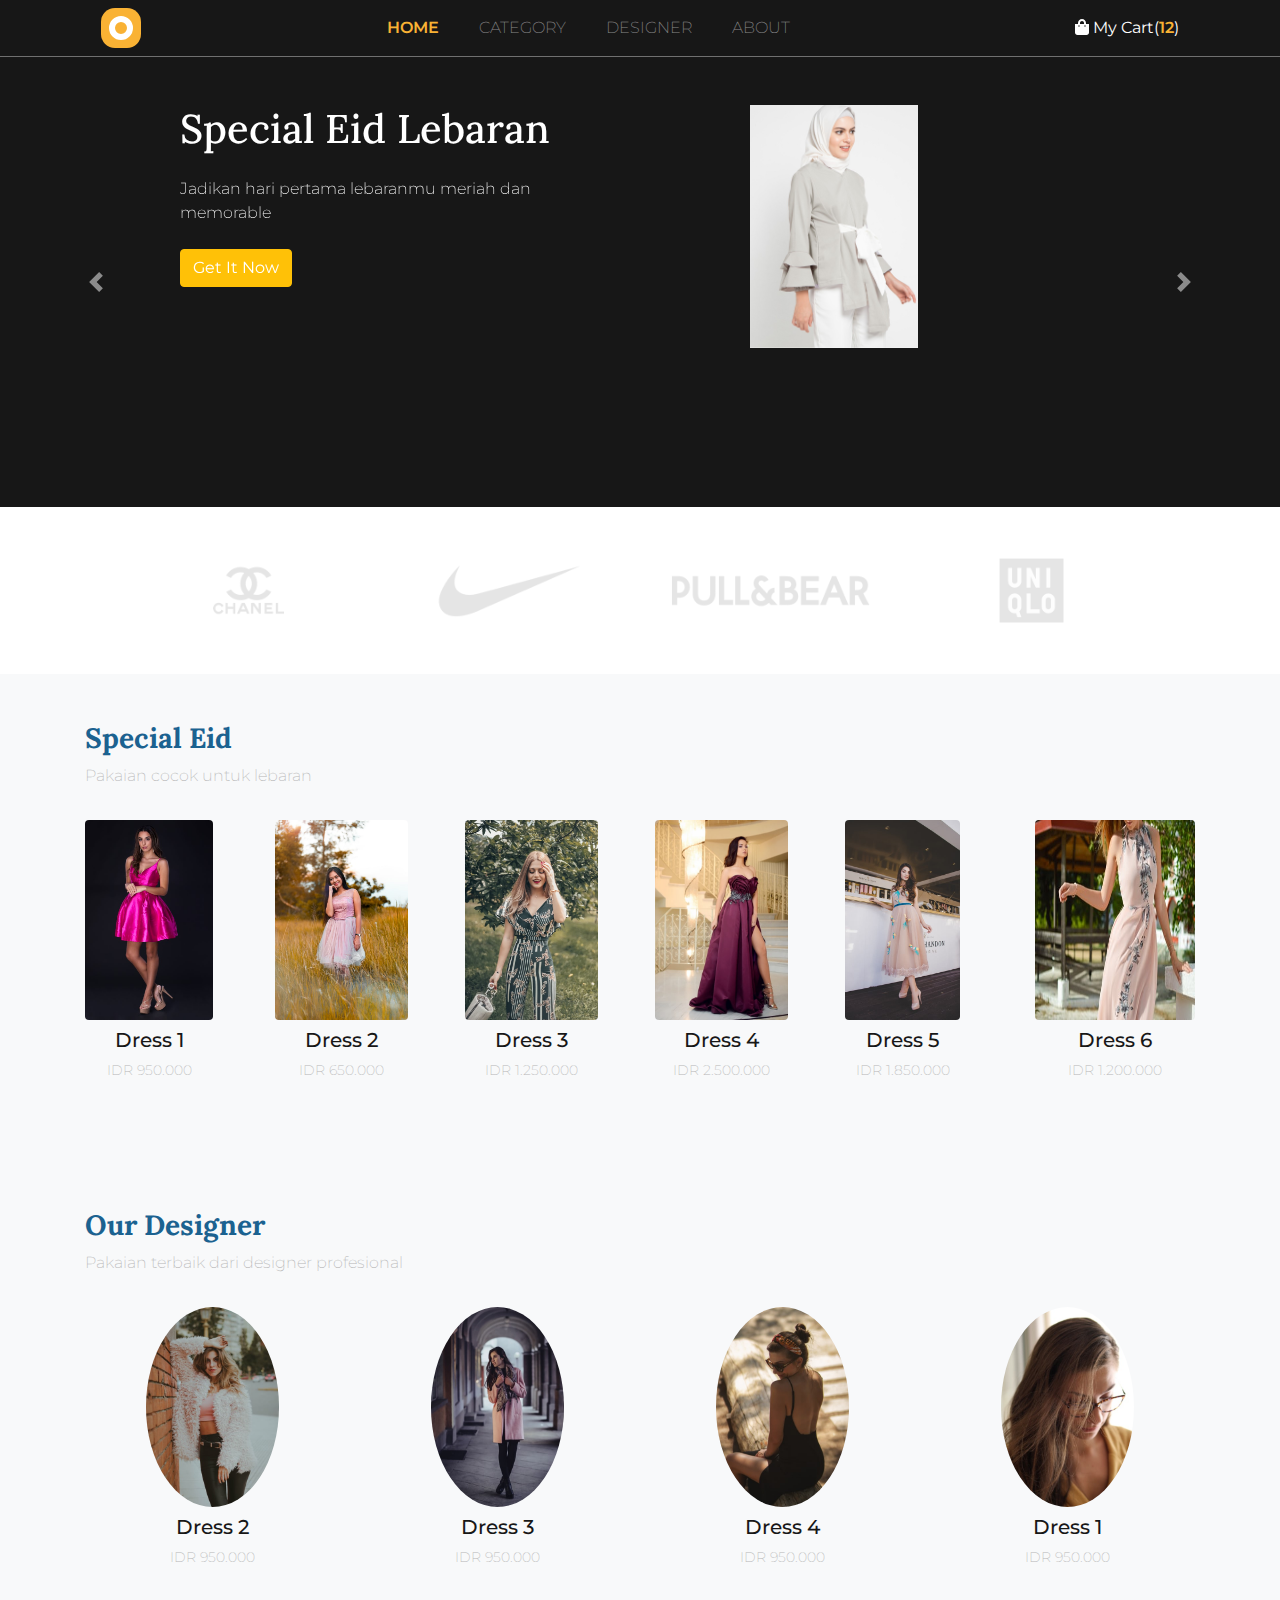
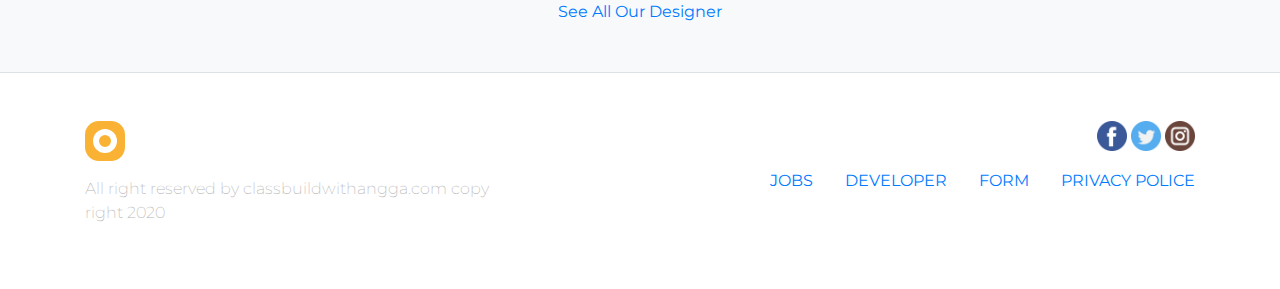
<file: index.html>
<!doctype html>
<html lang="en">

<head>
    <!-- Required meta tags -->
    <meta charset="utf-8">
    <meta name="viewport" content="width=device-width, initial-scale=1, shrink-to-fit=no">

    <!-- Bootstrap CSS -->
    <link rel="stylesheet" href="css/bootstrap.css">

    <!-- font awesome -->
    <link rel="stylesheet" href="css/all.css">

    <!-- google font -->
    <link href="https://fonts.googleapis.com/css?family=Lora:400,700|Montserrat:200,400,600&display=swap"
        rel="stylesheet">

    <!-- My Style -->
    <link rel="stylesheet" href="css/style.css">


    <title>RandyStore</title>
</head>

<body>
    <!-- Navbar -->
    <nav class="navbar navbar-expand-lg navbar-dark">
        <div class="container">
            <a class="navbar-brand" href="#"></a>
            <img src="img/logo_small.png">
            <button class="navbar-toggler" type="button" data-toggle="collapse" data-target="#navbarNav"
                aria-controls="navbarNav" aria-expanded="false" aria-label="Toggle navigation">
                <span class="navbar-toggler-icon"></span>
            </button>
            <div class="collapse navbar-collapse" id="navbarNav">
                <ul class="navbar-nav text-uppercase mx-auto">
                    <li class="nav-item active">
                        <a class="nav-link" href="#">Home</a>
                    </li>
                    <li class="nav-item">
                        <a class="nav-link" href="category.html">Category</a>
                    </li>
                    <li class="nav-item">
                        <a class="nav-link" href="#">Designer</a>
                    </li>
                    <li class="nav-item">
                        <a class="nav-link" href="#">About</a>
                    </li>
                </ul>
                <a href="hal3.html" class="nav-link text-white"><i class="fas fa-shopping-bag"></i> My
                    Cart(<span>12</span>)</a>
            </div>
        </div>
    </nav>
    <!-- Navbar Akhir -->

    <!-- Carousel -->
    <div id="carouselExampleControls" class="carousel slide" data-ride="carousel">
        <div class="carousel-inner">
            <div class="container">
                <div class="carousel-item active">
                    <div class="row pt-5 justify-content-center">
                        <div class="col-9 col-sm-4 col-md-6 col-lg-5">
                            <h1 class="mb-4">Special Eid Lebaran</h1>
                            <p class="mb-4">Jadikan hari pertama lebaranmu meriah dan memorable</p>
                            <a href="hal2.html" class="btn btn-warning text-white">Get It Now</a>
                        </div>
                        <div class="col-3 col-sm-6 col-md-4 col-lg-4 d-none d-sm-block offset-1">
                            <img src="img/slideshow/1.png">
                        </div>
                    </div>
                </div>
                <div class="carousel-item">
                    <div class="row pt-5 justify-content-center">
                        <div class="col-9 col-sm-4 col-md-6 col-lg-5">
                            <h1 class="mb-4">Special Eid Lebaran</h1>
                            <p class="mb-4">Jadikan hari pertama lebaranmu meriah dan memorable</p>
                            <a href="" class="btn btn-warning text-white">Get It Now</a>
                        </div>
                        <div class="col-3 col-sm-6 col-md-4 col-lg-4 d-none d-sm-block offset-1">
                            <img src="img/slideshow/2.png">
                        </div>
                    </div>
                </div>
                <div class="carousel-item">
                    <div class="row pt-5 justify-content-center">
                        <div class="col-9 col-sm-4 col-md-6 col-lg-5">
                            <h1 class="mb-4">Special Eid Lebaran</h1>
                            <p class="mb-4">Jadikan hari pertama lebaranmu meriah dan memorable</p>
                            <a href="" class="btn btn-warning text-white">Get It Now</a>
                        </div>
                        <div class="col-3 col-sm-6 col-md-4 col-lg-4 d-none d-sm-block offset-1">
                            <img src="img/slideshow/1.png">
                        </div>
                    </div>
                </div>
            </div>
        </div>
        <a class="carousel-control-prev" href="#carouselExampleControls" role="button" data-slide="prev">
            <span class="carousel-control-prev-icon" aria-hidden="true"></span>
            <span class="sr-only">Previous</span>
        </a>
        <a class="carousel-control-next" href="#carouselExampleControls" role="button" data-slide="next">
            <span class="carousel-control-next-icon" aria-hidden="true"></span>
            <span class="sr-only">Next</span>
        </a>
    </div>
    <!-- Akhir Carousel -->

    <!-- Brands -->

    <SEction class="brands">
        <div class="container">
            <div class="row p-5 text-center">
                <div class="col">
                    <img src="img/brand/cc.png" class="img-fluid">
                </div>
                <div class="col-md">
                    <img src="img/brand/nike.png" class="img-fluid">
                </div>
                <div class="col-md">
                    <img src="img/brand/pnb.png" class="img-fluid">
                </div>
                <div class="col-md">
                    <img src="img/brand/uniqlo.png" class="img-fluid">
                </div>
            </div>
        </div>
    </SEction>
    <!-- Akhir Brands -->

    <!-- Features -->
    <section class="features bg-light p-5">
        <div class="container">
            <div class="row mb-3">
                <div class="col">
                    <h3>Special Eid</h3>
                    <p>Pakaian cocok untuk lebaran</p>
                </div>
            </div>

            <div class="row">
                <div class="col-6 col-sm-4 col-md-3 col-lg-2">
                    <figure class="figure">
                        <div class="figure-img">
                            <img src="img/features/1.jpg" class="figure-img img-fluid rounded">
                            <a href="hal2.html" class="d-flex justify-content-center"><i
                                    class="fas fa-plus-circle align-self-center"></i></a>
                        </div>
                        <figcaption class="figure-caption text-center">
                            <h5>Dress 1</h5>
                            <p>IDR 950.000</p>
                        </figcaption>
                    </figure>
                </div>
                <div class="col-6 col-sm-4 col-md-3 col-lg-2">
                    <figure class="figure">
                        <div class="figure-img">
                            <img src="img/features/2.jpg" class="figure-img img-fluid rounded">
                            <a href="hal2.html" class="d-flex justify-content-center"><i
                                    class="fas fa-plus-circle align-self-center"></i></a>
                        </div>
                        <figcaption class="figure-caption text-center">
                            <h5>Dress 2</h5>
                            <p>IDR 650.000</p>
                        </figcaption>
                    </figure>
                </div>
                <div class="col-6 col-sm-4 col-md-3 col-lg-2">
                    <figure class="figure">
                        <div class="figure-img">
                            <img src="img/features/3.jpg" class="figure-img img-fluid rounded">
                            <a href="hal2.html" class="d-flex justify-content-center"><i
                                    class="fas fa-plus-circle align-self-center"></i></a>
                        </div>
                        <figcaption class="figure-caption text-center">
                            <h5>Dress 3</h5>
                            <p>IDR 1.250.000</p>
                        </figcaption>
                    </figure>
                </div>
                <div class="col-6 col-sm-4 col-md-3 col-lg-2">
                    <figure class="figure">
                        <div class="figure-img">
                            <img src="img/features/4.jpg" class="figure-img img-fluid rounded">
                            <a href="" class="d-flex justify-content-center"><i
                                    class="fas fa-plus-circle align-self-center"></i></a>
                        </div>
                        <figcaption class="figure-caption text-center">
                            <h5>Dress 4</h5>
                            <p>IDR 2.500.000</p>
                        </figcaption>
                    </figure>
                </div>
                <div class="col-6 col-sm-4 col-md-3 col-lg-2">
                    <figure class="figure">
                        <div class="figure-img">
                            <img src="img/features/5.jpg" class="figure-img img-fluid rounded">
                            <a href="hal2.html" class="d-flex justify-content-center"><i
                                    class="fas fa-plus-circle align-self-center"></i></a>
                        </div>
                        <figcaption class="figure-caption text-center">
                            <h5>Dress 5</h5>
                            <p>IDR 1.850.000</p>
                        </figcaption>
                    </figure>
                </div>
                <div class="col-6 col-sm-4 col-md-3 col-lg-2">
                    <figure class="figure">
                        <div class="figure-img">
                            <img src="img/features/6.jpg" class="figure-img img-fluid rounded">
                            <a href="hal2.html" class="d-flex justify-content-center"><i
                                    class="fas fa-plus-circle align-self-center"></i></a>
                        </div>
                        <figcaption class="figure-caption text-center">
                            <h5>Dress 6</h5>
                            <p>IDR 1.200.000</p>
                        </figcaption>
                    </figure>
                </div>

            </div>
        </div>
    </section>
    <!-- Akhir Features -->

    <!-- Designer -->
    <section class="designer bg-light p-5">
        <div class="container">
            <div class="row mb-3">
                <div class="col">
                    <h3>Our Designer</h3>
                    <p>Pakaian terbaik dari designer profesional</p>
                </div>
            </div>

            <div class="row">
                <div class="col-6 col-sm-6 col-md-4 col-lg-3 text-center">
                    <figure class="figure">
                        <div class="figure-img">
                            <img src="img/designer/1.jpg" class="figure-img img-fluid rounded-circle">
                            <a href="" class="d-flex justify-content-center"><i
                                    class="fas fa-plus-circle align-self-center"></i></a>
                        </div>
                        <figcaption class="figure-caption text-center">
                            <h5>Dress 2</h5>
                            <p>IDR 950.000</p>
                        </figcaption>
                    </figure>
                </div>

                <div class="col-6 col-sm-6 col-md-4 col-lg-3 text-center">
                    <figure class="figure">
                        <div class="figure-img">
                            <img src="img/designer/2.jpg" class="figure-img img-fluid rounded-circle">
                            <a href="" class="d-flex justify-content-center"><i
                                    class="fas fa-plus-circle align-self-center"></i></a>
                        </div>
                        <figcaption class="figure-caption text-center">
                            <h5>Dress 3</h5>
                            <p>IDR 950.000</p>
                        </figcaption>
                    </figure>
                </div>

                <div class="col-6 col-sm-6 col-md-4 col-lg-3 text-center">
                    <figure class="figure">
                        <div class="figure-img">
                            <img src="img/designer/3.jpg" class="figure-img img-fluid rounded-circle">
                            <a href="" class="d-flex justify-content-center"><i
                                    class="fas fa-plus-circle align-self-center"></i></a>
                        </div>
                        <figcaption class="figure-caption text-center">
                            <h5>Dress 4</h5>
                            <p>IDR 950.000</p>
                        </figcaption>
                    </figure>
                </div>

                <div class="col-6 col-sm-6 col-md-4 col-lg-3 text-center">
                    <figure class="figure">
                        <div class="figure-img">
                            <img src="img/designer/4.jpg" class="figure-img img-fluid rounded-circle">
                            <a href="" class="d-flex justify-content-center"><i
                                    class="fas fa-plus-circle align-self-center"></i></a>
                        </div>
                        <figcaption class="figure-caption text-center">
                            <h5>Dress 1</h5>
                            <p>IDR 950.000</p>
                        </figcaption>
                    </figure>
                </div>
            </div>
            <div class="row">
                <div class="col text-center">
                    <a href="">See All Our Designer</a>
                </div>
            </div>
        </div>
    </section>
    <!-- Akhir Designer -->

    <!-- Footer -->
    <footer class="border-top p-5">
        <div class="container">
            <div class="row justify-content-between">
                <div class="col-2 justify-content-between">
                    <img src="img/logo_small.png">
                </div>
                <div class="col-4 text-right">
                    <a href=""><img src="img/logo/f.png"></a>
                    <a href=""><img src="img/logo/t.png"></a>
                    <a href=""><img src="img/logo/i.png"></a>
                </div>
            </div>
            <div class="row justify-content-between">
                <div class="col-5 mt-3 justify-content-between">
                    <p>All right reserved by classbuildwithangga.com copy right 2020</p>
                </div>
                <div class="col-5">
                    <nav class="nav justify-content-end">
                        <a class="nav-link active" href="#">JOBS</a>
                        <a class="nav-link" href="#">DEVELOPER</a>
                        <a class="nav-link" href="#">FORM</a>
                        <a class="nav-link pr-0" href="#">PRIVACY POLICE</a>
                    </nav>
                </div>
            </div>
        </div>
    </footer>
    <!-- Akhir Footer -->

    <!-- Optional JavaScript -->
    <!-- jQuery first, then Popper.js, then Bootstrap JS -->
    <script src="js/jquery-3.4.1.min.js"></script>
    <script src="js/popper.min.js"></script>
    <script src="js/bootstrap.js"></script>
    <script src="js/all.js"></script>
</body>

</html>
</file>
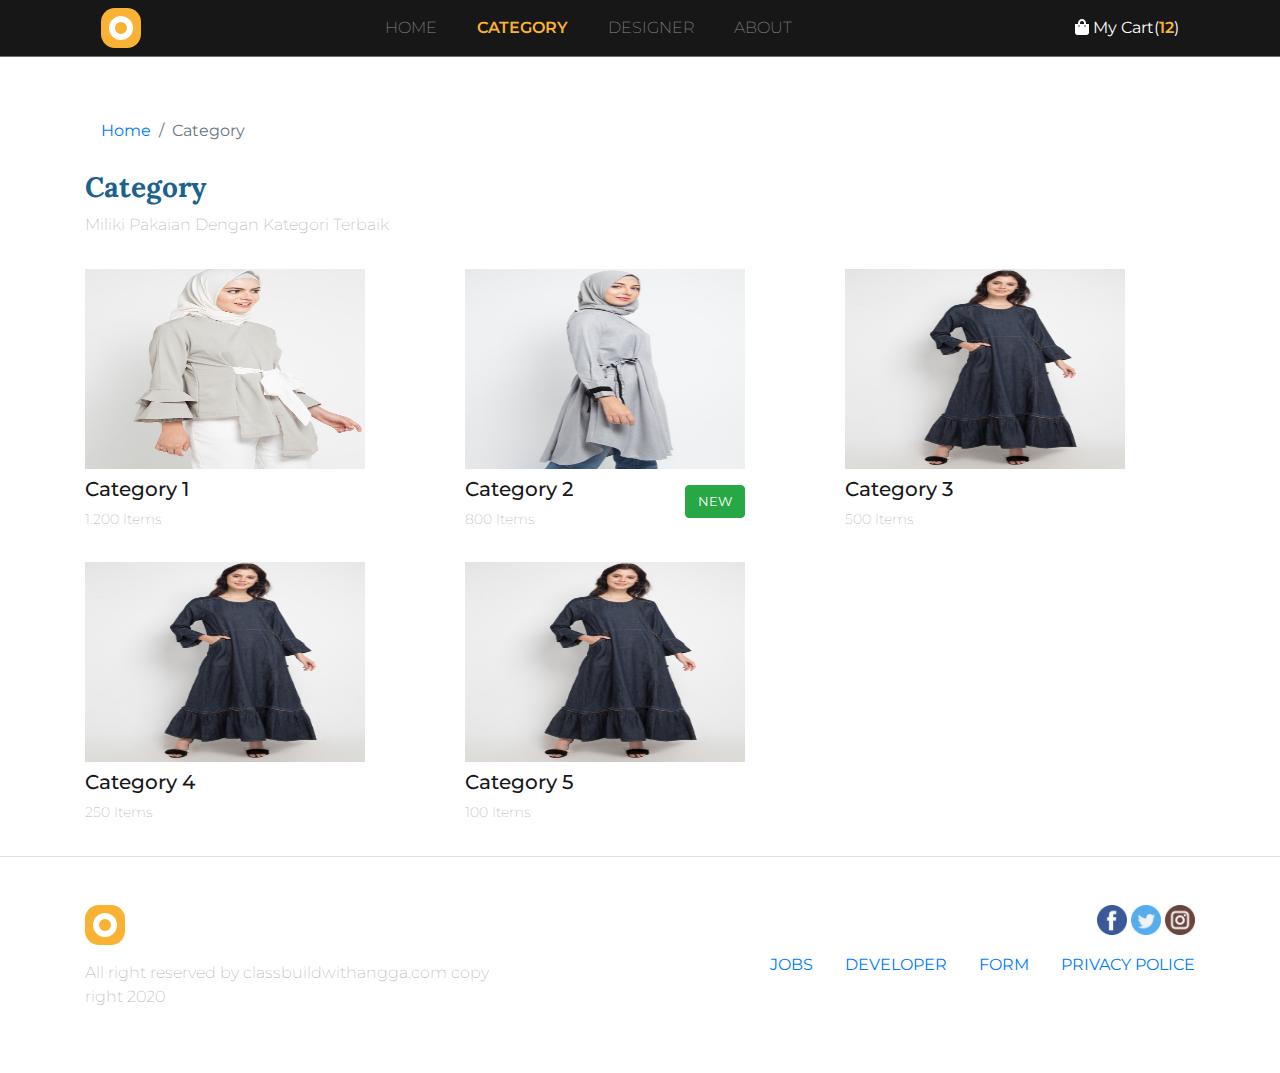
<file: category.html>
<!doctype html>
<html lang="en">

<head>
    <!-- Required meta tags -->
    <meta charset="utf-8">
    <meta name="viewport" content="width=device-width, initial-scale=1, shrink-to-fit=no">

    <!-- Bootstrap CSS -->
    <link rel="stylesheet" href="css/bootstrap.css">

    <!-- font awesome -->
    <link rel="stylesheet" href="css/all.css">

    <!-- google font -->
    <link href="https://fonts.googleapis.com/css?family=Lora:400,700|Montserrat:200,400,600&display=swap"
        rel="stylesheet">

    <!-- My Style -->
    <link rel="stylesheet" href="css/style.css">


    <title>RandyStore</title>
</head>

<body>
    <!-- Navbar -->
    <nav class="navbar navbar-expand-lg navbar-dark">
        <div class="container">
            <a class="navbar-brand" href="#"></a>
            <img src="img/logo_small.png" alt="">
            <button class="navbar-toggler" type="button" data-toggle="collapse" data-target="#navbarNav"
                aria-controls="navbarNav" aria-expanded="false" aria-label="Toggle navigation">
                <span class="navbar-toggler-icon"></span>
            </button>
            <div class="collapse navbar-collapse" id="navbarNav">
                <ul class="navbar-nav text-uppercase mx-auto">
                    <li class="nav-item">
                        <a class="nav-link" href="index.html">Home</a>
                    </li>
                    <li class="nav-item active">
                        <a class="nav-link" href="#">Category</a>
                    </li>
                    <li class="nav-item">
                        <a class="nav-link" href="#">Designer</a>
                    </li>
                    <li class="nav-item">
                        <a class="nav-link" href="#">About</a>
                    </li>
                </ul>
                <a href="index.html" class=" nav-link text-white"><i
                        class="fas fa-shopping-bag"></i> My
                    Cart(<span>12</span>)</a>
            </div>
        </div>
    </nav>
    <!-- Navbar Akhir -->

    <!-- Breadcrumb -->
    <div class="container">
        <nav>
            <ol class="breadcrumb bg-transparent">
                <li class="breadcrumb-item"><a href="#">Home</a></li>
                <li class="breadcrumb-item active" aria-current="page">Category</li>
            </ol>
        </nav>
    </div>
    <!-- Akhir Breadchrumb -->

    <!-- Similiar Product -->
    <section class="category">
        <div class="container">
            <div class="row mb-3">
                <div class="col">
                    <h3>Category</h3>
                    <p>Miliki Pakaian Dengan Kategori Terbaik</p>
                </div>
            </div>
            <div class="row">
                <div class="col-md-4 col-sm-6">
                    <figure class="figure">
                        <img src="img/similiarproduct/1.png" class="figure-img img-fluid" width="280px">
                        <figcaption class="figure-caption">
                            <div class="row">
                                <div class="col">
                                    <h5>Category 1</h5>
                                    <p>1.200 Items</p>
                                </div>
                            </div>
                        </figcaption>
                    </figure>
                </div>
                <div class="col-md-4 col-sm-6">
                    <figure class="figure">
                        <img src="img/similiarproduct/2.png" class="figure-img img-fluid" width="280px">
                        <figcaption class="figure-caption">
                            <div class="row">
                                <div class="col">
                                    <a href="hal2.html" class="btn btn-success float-right mt-2" style="font-size: small;">NEW</a>  
                                    <h5>Category 2</h5>
                                    <p>800 Items</p>
                                <div class="col align-items-center d-flex justify-content-end">     
                            </div>
                        </figcaption>
                    </figure>
                </div>
                <div class="col-md-4 col-sm-6">
                    <figure class="figure">
                        <img src="img/similiarproduct/3.png" class="figure-img img-fluid" width="280px">
                        <figcaption class="figure-caption">
                            <div class="row">
                                <div class="col">
                                    <h5>Category 3</h5>
                                    <p>500 Items</p>
                                </div>
                            </div>
                        </figcaption>
                    </figure>
                </div>
                <div class="col-md-4 col-sm-6">
                    <figure class="figure">
                        <img src="img/similiarproduct/3.png" class="figure-img img-fluid" width="280px">
                        <figcaption class="figure-caption">
                            <div class="row">
                                <div class="col">
                                    <h5>Category 4</h5>
                                    <p>250 Items</p>
                                </div>
                            </div>
                        </figcaption>
                    </figure>
                </div>
                <div class="col-md-4 col-sm-6">
                    <figure class="figure">
                        <img src="img/similiarproduct/3.png" class="figure-img img-fluid" width="280px">
                        <figcaption class="figure-caption">
                            <div class="row">
                                <div class="col">
                                    <h5>Category 5</h5>
                                    <p>100 Items</p>
                                </div>
                            </div>
                        </figcaption>
                    </figure>
                </div>
            </div>
        </div>
    </section>
    <!-- Akhir Similiar Product -->

    <!-- Footer -->
    <footer class=" border-top p-5">
        <div class="container">
            <div class="row justify-content-between">
                <div class="col-2 justify-content-between">
                    <img src="img/logo_small.png">
                </div>
                <div class="col-4 text-right">
                    <a href=""><img src="img/logo/f.png"></a>
                    <a href=""><img src="img/logo/t.png"></a>
                    <a href=""><img src="img/logo/i.png"></a>
                </div>
            </div>

            <div class="row justify-content-between">
                <div class="col-5 mt-3 justify-content-between">
                    <p>All right reserved by classbuildwithangga.com copy right 2020</p>
                </div>
                <div class="col-5">
                    <nav class="nav justify-content-end">
                        <a class="nav-link active" href="#">JOBS</a>
                        <a class="nav-link" href="#">DEVELOPER</a>
                        <a class="nav-link" href="#">FORM</a>
                        <a class="nav-link pr-0" href="#">PRIVACY POLICE</a>
                    </nav>
                </div>
            </div>
        </div>
    </footer>
    <!-- Akhir Footer -->

    <!-- Optional JavaScript -->
    <!-- jQuery first, then Popper.js, then Bootstrap JS -->
    <script src="js/jquery-3.4.1.min.js"></script>
    <script src="js/popper.min.js"></script>
    <script src="js/bootstrap.js"></script>
    <script src="js/all.js"></script>
</body>

</html>
</file>
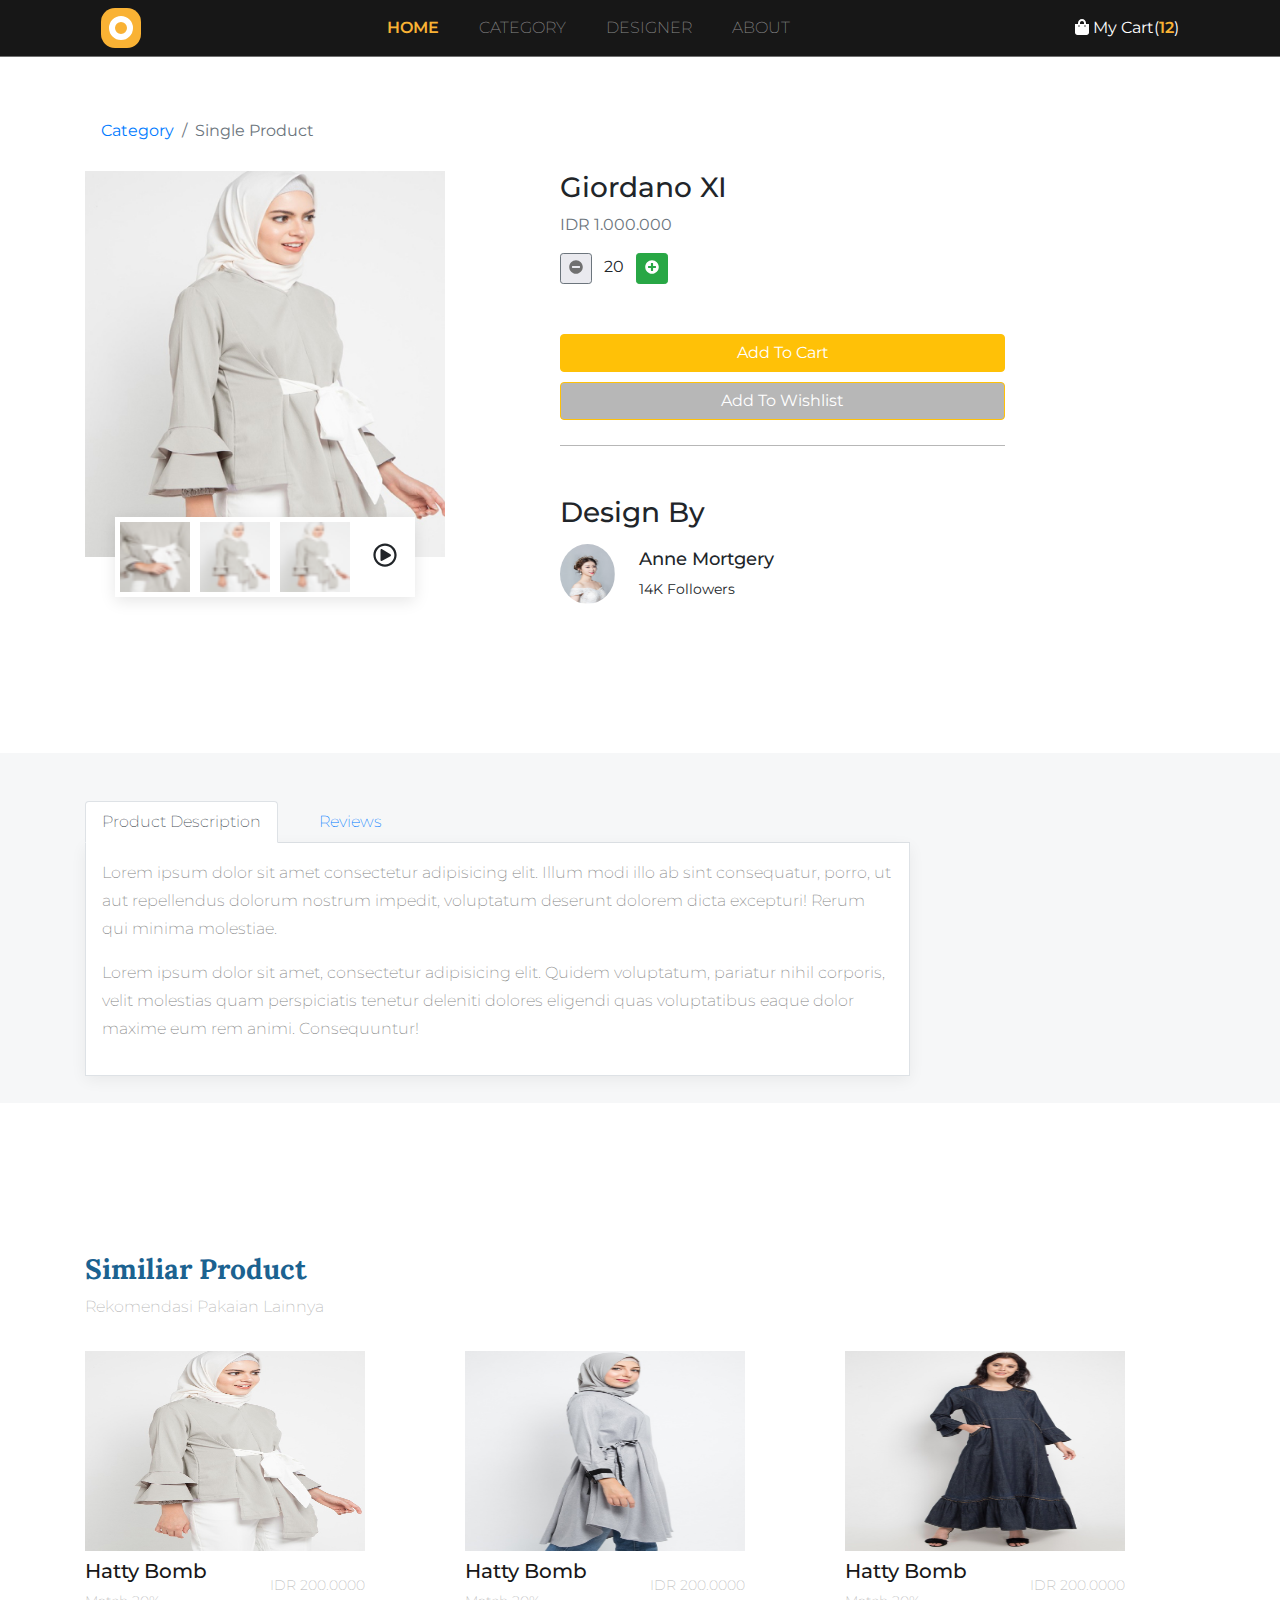
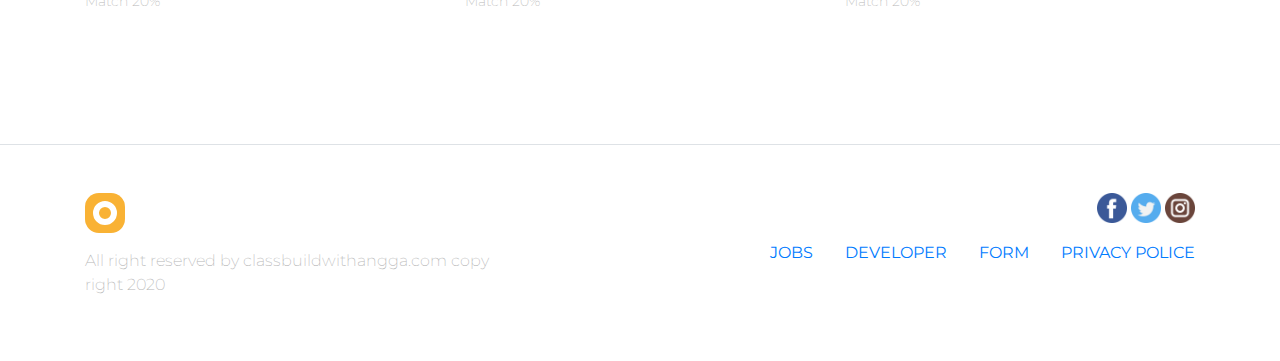
<file: hal2.html>
<!doctype html>
<html lang="en">

<head>
    <!-- Required meta tags -->
    <meta charset="utf-8">
    <meta name="viewport" content="width=device-width, initial-scale=1, shrink-to-fit=no">

    <!-- Bootstrap CSS -->
    <link rel="stylesheet" href="css/bootstrap.css">

    <!-- font awesome -->
    <link rel="stylesheet" href="css/all.css">

    <!-- google font -->
    <link href="https://fonts.googleapis.com/css?family=Lora:400,700|Montserrat:200,400,600&display=swap"
        rel="stylesheet">

    <!-- My Style -->
    <link rel="stylesheet" href="css/style.css">


    <title>RandyStore</title>
</head>

<body>
    <!-- Navbar -->
    <nav class="navbar navbar-expand-lg navbar-dark">
        <div class="container">
            <a class="navbar-brand" href="#"></a>
            <img src="img/logo_small.png" alt="">
            <button class="navbar-toggler" type="button" data-toggle="collapse" data-target="#navbarNav"
                aria-controls="navbarNav" aria-expanded="false" aria-label="Toggle navigation">
                <span class="navbar-toggler-icon"></span>
            </button>
            <div class="collapse navbar-collapse" id="navbarNav">
                <ul class="navbar-nav text-uppercase mx-auto">
                    <li class="nav-item active">
                        <a class="nav-link" href="index.html">Home</a>
                    </li>
                    <li class="nav-item">
                        <a class="nav-link" href="#">Category</a>
                    </li>
                    <li class="nav-item">
                        <a class="nav-link" href="#">Designer</a>
                    </li>
                    <li class="nav-item">
                        <a class="nav-link" href="#">About</a>
                    </li>
                </ul>
                <a href="index.html" class=" nav-link text-white"><i
                        class="fas fa-shopping-bag"></i> My
                    Cart(<span>12</span>)</a>
            </div>
        </div>
    </nav>
    <!-- Navbar Akhir -->

    <!-- Breadcrumb -->
    <div class="container">
        <nav>
            <ol class="breadcrumb bg-transparent">
                <li class="breadcrumb-item"><a href="#">Category</a></li>
                <li class="breadcrumb-item active" aria-current="page">Single Product</li>
            </ol>
        </nav>
    </div>
    <!-- Akhir Breadchrumb -->

    <!-- Single Product -->
    <section class="single-product">
        <div class="container">
            <div class="row">
                <div class="col-5">
                    <figure class="figure">
                        <img src="img/singleproduct/P3.jpg" width="360px;">
                        <figcaption class="figure-caption product-thumbnail-container d-flex justify-content-between">
                            <a href="">
                                <img src="img/singleproduct/2.png">
                            </a>
                            <a href="">
                                <img src="img/singleproduct/3.png">
                            </a>
                            <a href="">
                                <img src="img/singleproduct/4.png">
                            </a>
                            <a href="">
                                <i class="far fa-play-circle btn btn-sm"
                                    style="width: 50px; height: 50px; padding-top: 20px;"></i>
                            </a>
                        </figcaption>
                    </figure>
                </div>
                <div class="col-lg-5">
                    <h3>Giordano XI</h3>
                    <p class="text-muted">IDR 1.000.000</p>
                    <button class="btn btn-secondary btn-sm" style="background-color: #eaeaef; color: #707070;"><i
                            class="fas fa-minus-circle"></i></button>
                    <span class="mx-2">20</span>
                    <button class="btn btn-secondary btn-sm btn-success"><i class="fas fa-plus-circle"></i></button>

                    <div class="btn-product">
                        <a href="hal3.html" class="btn btn-warning text-white">Add To Cart</a>

                        <a href="hal3.html" class="btn btn-warning text-white" style="background-color: #b7b7b7;">Add To
                            Wishlist</a>
                    </div>
                    <div class="designed-by">
                        <h3>Design By</h3>
                        <div class="row">
                            <div class="col-lg-2">
                                <img src="img/singleproduct2/1.png" class="rounded-circle" height="60px;" width="55px;">
                            </div>
                            <div class="col">
                                <h5>Anne Mortgery</h5>
                                <p>14K <span>Followers</span></p>
                            </div>
                        </div>
                    </div>
                </div>
            </div>
        </div>
    </section>
    <!-- Akhir Single Product -->

    <!-- Product Deskription & Review -->
    <section class="product-description p-5">
        <div class="container">
            <div class="row">
                <div class="col-9">
                    <ul class="nav nav-tabs" id="myTab" role="tablist">
                        <li class="nav-item">
                            <a class="nav-link active" id="description-tab" data-toggle="tab" href="description"
                                role="tab" aria-controls="description" aria-selected="true">Product Description</a>
                        </li>
                        <li class="nav-item">
                            <a class="nav-link" id="review-tab" data-toggle="tab" href="#review" role="tab"
                                aria-controls="review" aria-selected="false">Reviews</a>
                        </li>
                    </ul>
                    <div class="tab-content p-3" id="myTabContent">
                        <div class="tab-pane fade show active" id="description" role="tabpanel"
                            aria-labelledby="description-tab">
                            <p>Lorem ipsum dolor sit amet consectetur adipisicing elit. Illum modi illo ab sint
                                consequatur, porro, ut aut repellendus dolorum nostrum impedit, voluptatum deserunt
                                dolorem dicta excepturi! Rerum qui minima molestiae.</p>
                            <p>Lorem ipsum dolor sit amet, consectetur adipisicing elit. Quidem voluptatum, pariatur
                                nihil corporis, velit molestias quam perspiciatis tenetur deleniti dolores eligendi quas
                                voluptatibus eaque dolor maxime eum rem animi. Consequuntur!</p>
                        </div>
                        <div class="tab-pane fade product-review" id="review" role="tabpanel"
                            aria-labelledby="review-tab">
                            <div class="row">
                                <div class="col-1 d-none d-md-block">
                                    <img src="img/review/1.png" class="rounded-circle" width="60px" height="60px">
                                </div>
                                <div class="col">
                                    <h5>Lionel Messi</h5>
                                    <p>Produk bangus dan nyaman dipakai</p>
                                </div>
                            </div>
                            <div class="row">
                                <div class="col-1 d-none d-md-block">
                                    <img src="img/review/1.png" class="rounded-circle" width="60px" height="60px">
                                </div>
                                <div class="col">
                                    <h5>Cristiano Ronaldo</h5>
                                    <p>Recommanded</p>
                                </div>
                            </div>
                            <div class="row">
                                <div class="col-1 d-none d-md-block">
                                    <img src="img/review/1.png" class="rounded-circle" width="60px" height="60px">
                                </div>
                                <div class="col">
                                    <h5>Bahan Bagus menyerap keringat</h5>
                                    <p>Produk bangus dan nyaman dipakai</p>
                                </div>
                            </div>
                            <div class="row">
                                <div class="col-1 d-none d-md-block">
                                    <img src="img/review/1.png" class="rounded-circle" width="60px" height="60px">
                                </div>
                                <div class="col">
                                    <h5>Zlatan Ibrahimovic</h5>
                                    <p>Terbaik</p>
                                </div>
                            </div>
                            <div class="row">
                                <div class="col-1 d-none d-md-block">
                                    <img src="img/review/1.png" class="rounded-circle" width="60px" height="60px">
                                </div>
                                <div class="col">
                                    <h5>Zlatan Ibrahimovic</h5>
                                    <p>Terbaik</p>
                                </div>
                            </div>
                        </div>
                    </div>
                </div>
            </div>
        </div>
    </section>
    <!-- Akhir Product Deskription & Review -->

    <!-- Similiar Product -->
    <section class="similiar-product">
        <div class="container">
            <div class="row mb-3">
                <div class="col">
                    <h3>Similiar Product</h3>
                    <p>Rekomendasi Pakaian Lainnya</p>
                </div>
            </div>
            <div class="row">
                <div class="col-4">
                    <figure class="figure">
                        <img src="img/similiarproduct/1.png" class="figure-img img-fluid" width="280px">
                        <figcaption class="figure-caption">
                            <div class="row">
                                <div class="col">
                                    <h5>Hatty Bomb</h5>
                                    <p>Match 20%</p>
                                </div>
                                <div class="col align-items-center d-flex justify-content-end">
                                    <p>IDR 200.0000</p>
                                </div>
                            </div>
                        </figcaption>
                    </figure>
                </div>
                <div class="col-4">
                    <figure class="figure">
                        <img src="img/similiarproduct/2.png" class="figure-img img-fluid" width="280px">
                        <figcaption class="figure-caption">
                            <div class="row">
                                <div class="col">
                                    <h5>Hatty Bomb</h5>
                                    <p>Match 20%</p>
                                </div>
                                <div class="col align-items-center d-flex justify-content-end">
                                    <p>IDR 200.0000</p>
                                </div>
                            </div>
                        </figcaption>
                    </figure>
                </div>
                <div class="col-4">
                    <figure class="figure">
                        <img src="img/similiarproduct/3.png" class="figure-img img-fluid" width="280px">
                        <figcaption class="figure-caption">
                            <div class="row">
                                <div class="col">
                                    <h5>Hatty Bomb</h5>
                                    <p>Match 20%</p>
                                </div>
                                <div class="col align-items-center d-flex justify-content-end">
                                    <p>IDR 200.0000</p>
                                </div>
                            </div>
                        </figcaption>
                    </figure>
                </div>
            </div>
        </div>
    </section>
    <!-- Akhir Similiar Product -->

    <!-- Footer -->
    <footer class=" border-top p-5">
        <div class="container">
            <div class="row justify-content-between">
                <div class="col-2 justify-content-between">
                    <img src="img/logo_small.png">
                </div>
                <div class="col-4 text-right">
                    <a href=""><img src="img/logo/f.png"></a>
                    <a href=""><img src="img/logo/t.png"></a>
                    <a href=""><img src="img/logo/i.png"></a>
                </div>
            </div>

            <div class="row justify-content-between">
                <div class="col-5 mt-3 justify-content-between">
                    <p>All right reserved by classbuildwithangga.com copy right 2020</p>
                </div>
                <div class="col-5">
                    <nav class="nav justify-content-end">
                        <a class="nav-link active" href="#">JOBS</a>
                        <a class="nav-link" href="#">DEVELOPER</a>
                        <a class="nav-link" href="#">FORM</a>
                        <a class="nav-link pr-0" href="#">PRIVACY POLICE</a>
                    </nav>
                </div>
            </div>
        </div>
    </footer>
    <!-- Akhir Footer -->

    <!-- Optional JavaScript -->
    <!-- jQuery first, then Popper.js, then Bootstrap JS -->
    <script src="js/jquery-3.4.1.min.js"></script>
    <script src="js/popper.min.js"></script>
    <script src="js/bootstrap.js"></script>
    <script src="js/all.js"></script>
</body>

</html>
</file>
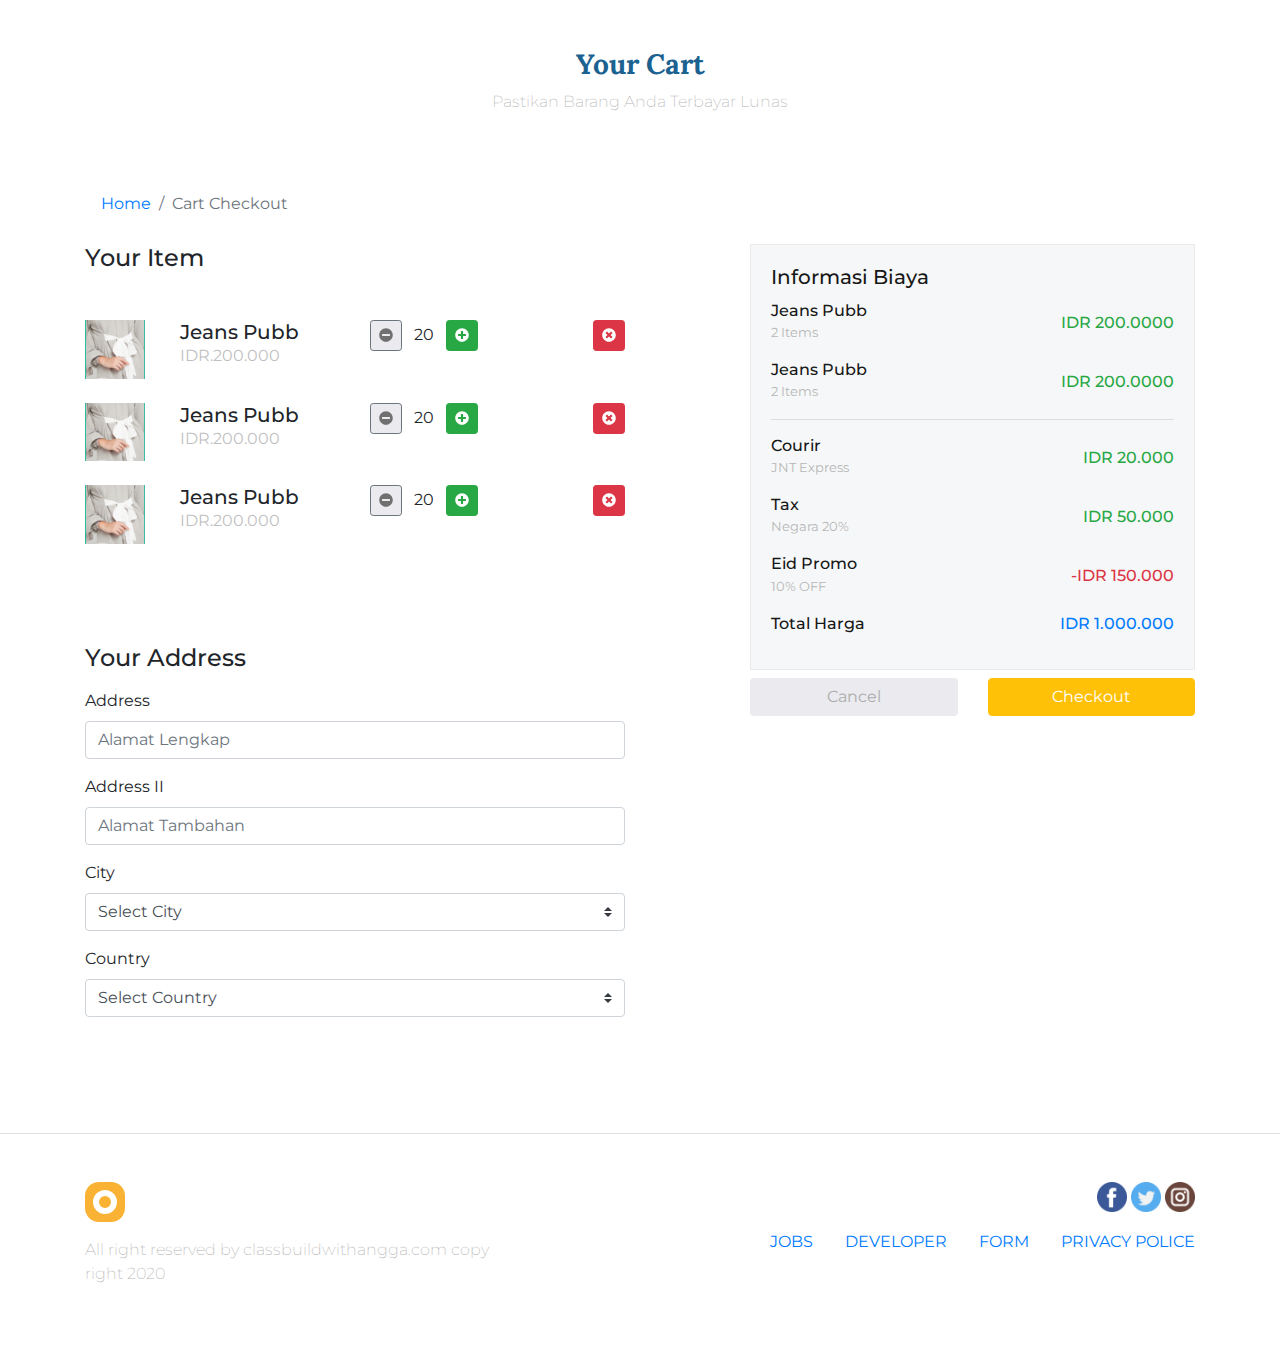
<file: hal3.html>
<!doctype html>
<html lang="en">

<head>
    <!-- Required meta tags -->
    <meta charset="utf-8">
    <meta name="viewport" content="width=device-width, initial-scale=1, shrink-to-fit=no">

    <!-- Bootstrap CSS -->
    <link rel="stylesheet" href="css/bootstrap.css">

    <!-- font awesome -->
    <link rel="stylesheet" href="css/all.css">

    <!-- google font -->
    <link href="https://fonts.googleapis.com/css?family=Lora:400,700|Montserrat:200,400,600&display=swap"
        rel="stylesheet">

    <!-- My Style -->
    <link rel="stylesheet" href="css/style.css">


    <title>RandyStore</title>
</head>

<body>

    <!-- Cart Header  -->
    <div class="container cart-header">
        <div class="row my-5 text-center">
            <div class="col">
                <h3>Your Cart</h3>
                <p>Pastikan Barang Anda Terbayar Lunas</p>
            </div>
        </div>
    </div>
    <!-- Akhir Cart Header -->

    <!-- Breadcrumb -->
    <div class="container">
        <nav>
            <ol class="breadcrumb bg-transparent">
                <li class="breadcrumb-item"><a href="index.html">Home</a></li>
                <li class="breadcrumb-item active" aria-current="page">Cart Checkout</li>
            </ol>
        </nav>
    </div>
    <!-- Akhir Breadchrumb -->

    <!-- Checkout -->
    <section class="checkout">
        <div class="container">
            <div class="row justify-content-between" style="margin-bottom: 100px;">
                <div class="col-lg-6">
                    <h4 class="mb-5">Your Item</h4>
                    <div class="row mb-4">
                        <div class="col-2">
                            <img src="img/singleproduct/333.png" width="60px">
                        </div>
                        <div class="col-4">
                            <h5 class="mb-0">Jeans Pubb</h5>
                            <p class="mb-0" style="color:#bfbfbf">IDR.200.000</p>
                        </div>
                        <div class="col-4">
                            <button class="btn btn-secondary btn-sm"
                                style="background-color: #eaeaef; color: #707070;"><i
                                    class="fas fa-minus-circle"></i></button>
                            <span class="mx-2">20</span>
                            <button class="btn btn-secondary btn-sm btn-success"><i
                                    class="fas fa-plus-circle"></i></button>
                        </div>
                        <div class="col-2 text-right">
                            <button class="btn btn-secondary btn-sm btn-danger"><i
                                    class="fas fa-times-circle"></i></button>
                        </div>
                    </div>
                    <div class="row mb-4">
                        <div class="col-2">
                            <img src="img/singleproduct/333.png" width="60px">
                        </div>
                        <div class="col-4">
                            <h5 class="mb-0">Jeans Pubb</h5>
                            <p class="mb-0" style="color:#bfbfbf">IDR.200.000</p>
                        </div>
                        <div class="col-4">
                            <button class="btn btn-secondary btn-sm"
                                style="background-color: #eaeaef; color: #707070;"><i
                                    class="fas fa-minus-circle"></i></button>
                            <span class="mx-2">20</span>
                            <button class="btn btn-secondary btn-sm btn-success"><i
                                    class="fas fa-plus-circle"></i></button>
                        </div>
                        <div class="col-2 text-right">
                            <button class="btn btn-secondary btn-sm btn-danger"><i
                                    class="fas fa-times-circle"></i></button>
                        </div>
                    </div>
                    <div class="row mb-4">
                        <div class="col-2">
                            <img src="img/singleproduct/333.png" width="60px">
                        </div>
                        <div class="col-4">
                            <h5 class="mb-0">Jeans Pubb</h5>
                            <p class="mb-0" style="color:#bfbfbf">IDR.200.000</p>
                        </div>
                        <div class="col-4">
                            <button class="btn btn-secondary btn-sm"
                                style="background-color: #eaeaef; color: #707070;"><i
                                    class="fas fa-minus-circle"></i></button>
                            <span class="mx-2">20</span>
                            <button class="btn btn-secondary btn-sm btn-success"><i
                                    class="fas fa-plus-circle"></i></button>
                        </div>
                        <div class="col-2 text-right">
                            <button class="btn btn-secondary btn-sm btn-danger"><i
                                    class="fas fa-times-circle"></i></button>
                        </div>
                    </div>
                    <h4 class="mb-3" style="margin-top: 100px;">Your Address</h4>

                    <form>
                        <div class="form-group">
                            <label for="address">Address</label>
                            <input type="text" class="form-control" id="address" placeholder="Alamat Lengkap">
                        </div>
                        <div class="form-group">
                            <label for="address2">Address II</label>
                            <input type="text" class="form-control" id="address2" placeholder="Alamat Tambahan">
                        </div>
                        <div class="form-group">
                            <label for="city">City</label>
                            <select class="custom-select">
                                <option selected>Select City</option>
                                <option value="1">Bandung</option>
                                <option value="2">Jakarta</option>
                                <option value="3">Surabaya</option>
                            </select>
                        </div>
                        <div class="form-group">
                            <label for="country">Country</label>
                            <select class="custom-select">
                                <option selected>Select Country</option>
                                <option value="1">Indonesia</option>
                                <option value="2">Malaysia</option>
                                <option value="3">Singapura</option>
                            </select>
                        </div>
                    </form>
                </div>
                <div class="col-lg-5">
                    <div class="card rounded-0 checkout-detail">
                        <div class="card-body">
                            <h5 class="card-title">Informasi Biaya</h5>
                            <div class="row mb-3">
                                <div class="col">
                                    <h6 class="m-0">Jeans Pubb</h6>
                                    <small style="color: #b7b7b7;">2 Items</small>
                                </div>
                                <div class="col d-flex justify-content-end">
                                    <h6 class="m-0 align-self-center text-success">IDR 200.0000</h6>
                                </div>
                            </div>
                            <div class="row mb-3">
                                <div class="col">
                                    <h6 class="m-0">Jeans Pubb</h6>
                                    <small style="color: #b7b7b7;">2 Items</small>
                                </div>
                                <div class="col d-flex justify-content-end">
                                    <h6 class="m-0 align-self-center text-success">IDR 200.0000</h6>
                                </div>
                            </div>
                            <hr>
                            <div class="row mb-3">
                                <div class="col">
                                    <h6 class="m-0">Courir</h6>
                                    <small style="color: #b7b7b7;">JNT Express</small>
                                </div>
                                <div class="col d-flex justify-content-end">
                                    <h6 class="m-0 align-self-center text-success">IDR 20.000</h6>
                                </div>
                            </div>
                            <div class="row mb-3">
                                <div class="col">
                                    <h6 class="m-0">Tax</h6>
                                    <small style="color: #b7b7b7;">Negara 20%</small>
                                </div>
                                <div class="col d-flex justify-content-end">
                                    <h6 class="m-0 align-self-center text-success">IDR 50.000</h6>
                                </div>
                            </div>
                            <div class="row mb-3">
                                <div class="col">
                                    <h6 class="m-0">Eid Promo</h6>
                                    <small style="color: #b7b7b7;">10% OFF</small>
                                </div>
                                <div class="col d-flex justify-content-end">
                                    <h6 class="m-0 align-self-center text-danger">-IDR 150.000</h6>
                                </div>
                            </div>
                            <div class="row mb-3">
                                <div class="col">
                                    <h6 class="m-0">Total Harga</h6>
                                </div>
                                <div class="col d-flex justify-content-end">
                                    <h6 class="m-0 align-self-center text-primary">IDR 1.000.000</h6>
                                </div>
                            </div>
                        </div>
                    </div>
                    <div class="row mt-2">
                        <div class="col">
                            <button type="button" class="btn btn-block"
                                style="background-color: #eaeaef; color: #ADADAD">Cancel</button>
                        </div>
                        <div class="col">
                            <button type="button" class="btn btn-warning btn-block text-white" data-toggle="modal"
                                data-target="#checkoutModal">Checkout</button>
                        </div>
                    </div>
                </div>
            </div>
        </div>
    </section>
    <!-- akhir checkout -->


    <!-- Modal -->
    <div class="modal fade checkout-modal-success" id="checkoutModal" tabindex="-1" role="dialog"
        aria-labelledby="exampleModalLabel" aria-hidden="true">
        <div class="modal-dialog" role="document">
            <div class="modal-content">
                <div class="modal-body text-center">
                    <img src="img/checkout/checkout-success.png" class="mb-5">
                    <h3>Checkout Berhasil</h3>
                    <p>Anda akan mendapatkan barang anda<br>dalam beberapa hari</p>
                    <a href="index.html" class="btn btn-success">Home</a>
                </div>
            </div>
        </div>
    </div>
    <!-- Akhir Modal -->



    <!-- Footer -->
    <footer class=" border-top p-5">
        <div class="container">
            <div class="row justify-content-between">
                <div class="col-2 justify-content-between">
                    <img src="img/logo_small.png">
                </div>
                <div class="col-4 text-right">
                    <a href=""><img src="img/logo/f.png"></a>
                    <a href=""><img src="img/logo/t.png"></a>
                    <a href=""><img src="img/logo/i.png"></a>
                </div>
            </div>

            <div class="row justify-content-between">
                <div class="col-5 mt-3 justify-content-between">
                    <p>All right reserved by classbuildwithangga.com copy right 2020</p>
                </div>
                <div class="col-5">
                    <nav class="nav justify-content-end">
                        <a class="nav-link active" href="#">JOBS</a>
                        <a class="nav-link" href="#">DEVELOPER</a>
                        <a class="nav-link" href="#">FORM</a>
                        <a class="nav-link pr-0" href="#">PRIVACY POLICE</a>
                    </nav>
                </div>
            </div>
        </div>
    </footer>
    <!-- Akhir Footer -->

    <!-- Optional JavaScript -->
    <!-- jQuery first, then Popper.js, then Bootstrap JS -->
    <script src="js/jquery-3.4.1.min.js"></script>
    <script src="js/popper.min.js"></script>
    <script src="js/bootstrap.js"></script>
    <script src="js/all.js"></script>
</body>

</html>
</file>
<file: css/style.css>
body {
    font-family: 'Montserrat';
}



.navbar {
    background-color: #171717;
    border-bottom: 1px solid #707070;
}

.nav-item {
    margin-right: 24px;
    font-weight: 200;
}

.nav-item.active a {
    color: #f9b234 !important;
    font-weight: 600;
}

.nav-link span {
    color: #f9b234;
    font-weight: 600;
}

.carousel {
    height: 450px;
    background-color: #171717;
    color: white;
}

.carousel h1 {
    font-family: 'lora';
}

.carousel p {
    font-weight: 200;
}

.features h3,
.designer h3,
.similiar-product h3,
.cart-header h3,
.checkout-modal-success h3,
.category h3 {
    font-family: 'Lora';
    color: #1b6290;
    font-weight: bold;
}

.features p,
.designer p,
footer p,
.similiar-product p,
.cart-header p,
.checkout-modal-success p,
.category p {
    font-weight: 200;
    color: #b7b7b7;
}

.figure h5 {
    color: #171717;
}


.figure-img {
    position: relative;
    height: 200px;
}

.figure-img a {
    position: absolute;
    top: 0;
    right: 0;
    left: 0;
    bottom: 8px;
    background-color: rgba(0, 0, 0, 0.2);
    opacity: 0;
    transition: opacity 0.3s;
}

.figure-img:hover a {
    opacity: 1;
}

/* page 2 */

.breadcrumb {
    margin-top: 50px;
}

.product-thumbnail-container {
    background-color: white;
    box-shadow: 0 4px 15px rgba(0, 0, 0, 0.1);
    width: 300px;
    padding: 5px;
    margin: auto;
    transform: translateY(-40px);
}

.product-thumbnail-container a {
    text-decoration: none;
}

.product-thumbnail-container a img {
    width: 70px;
    height: 70px;
}

.btn-product {
    margin: 50px 0;
    padding-bottom: 15px;
    border-bottom: 1px solid #b7b7b7;
}

.btn-product .btn {
    display: block;
    margin: 10px 0;
}

.designed-by h3 {
    margin-bottom: 15px;
}

.designed-by h5 {
    font-size: 18px;
    padding-top: 5px;
}

.designed-by p {
    font-size: 14px;
}

/* product description */

.product-description {
    background-color: #F6F7F8;
    height: 350px;
    margin-top: 100px;
}

.product-description .tab-content {
    background-color: #fff;
    border: 1px solid #dee2e6;
    border-top: 0;
    box-shadow: 0 4px 15px rgba(0, 0, 0, 0.06);
}

.product-description .tab-content p {
    font-size: 16px;
    font-weight: 200;
    color: #868686;
    line-height: 28px;
}

.product-review {
    height: 320px;
    overflow-y: scroll;
}

.product-review h5 {
    font-size: 18px;
    margin-bottom: 0;
    margin-top: 10px;
}

.product-review p {
    font-size: 14px !important;
}

.similiar-product {
    margin-top: 150px;
    margin-bottom: 100px;
}

.checkout-detail {
    background-color: #F6F7F8;
    border: 1px solid #eaeaea;
    color: #171717;
}
</file>
